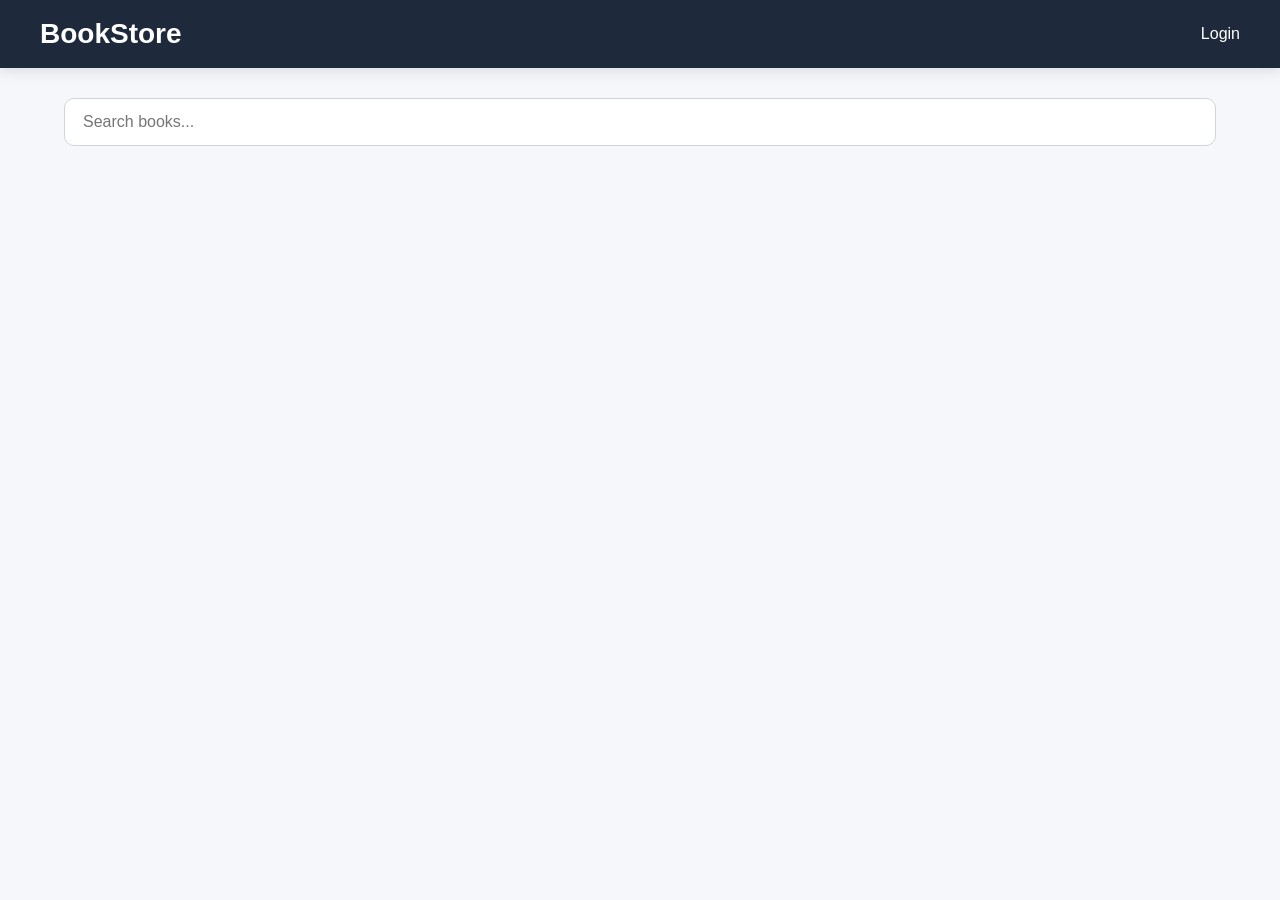
<file: frontend/index.html>
<!DOCTYPE html>
<html>
<head>
    <meta charset="UTF-8">
    <title>Online Bookstore</title>
    <link rel="stylesheet" href="css/style.css">
</head>
<body>

<nav>
    <h2>BookStore</h2>
    <div>
        <div id="navLinks"></div>
    </div>
</nav>

<div class="container">
    <input type="text" id="search" placeholder="Search books...">
    <div id="bookList" class="book-grid"></div>
</div>
<script src="js/common.js"></script>
<script src="js/books.js"></script>
</body>
</html>
</file>
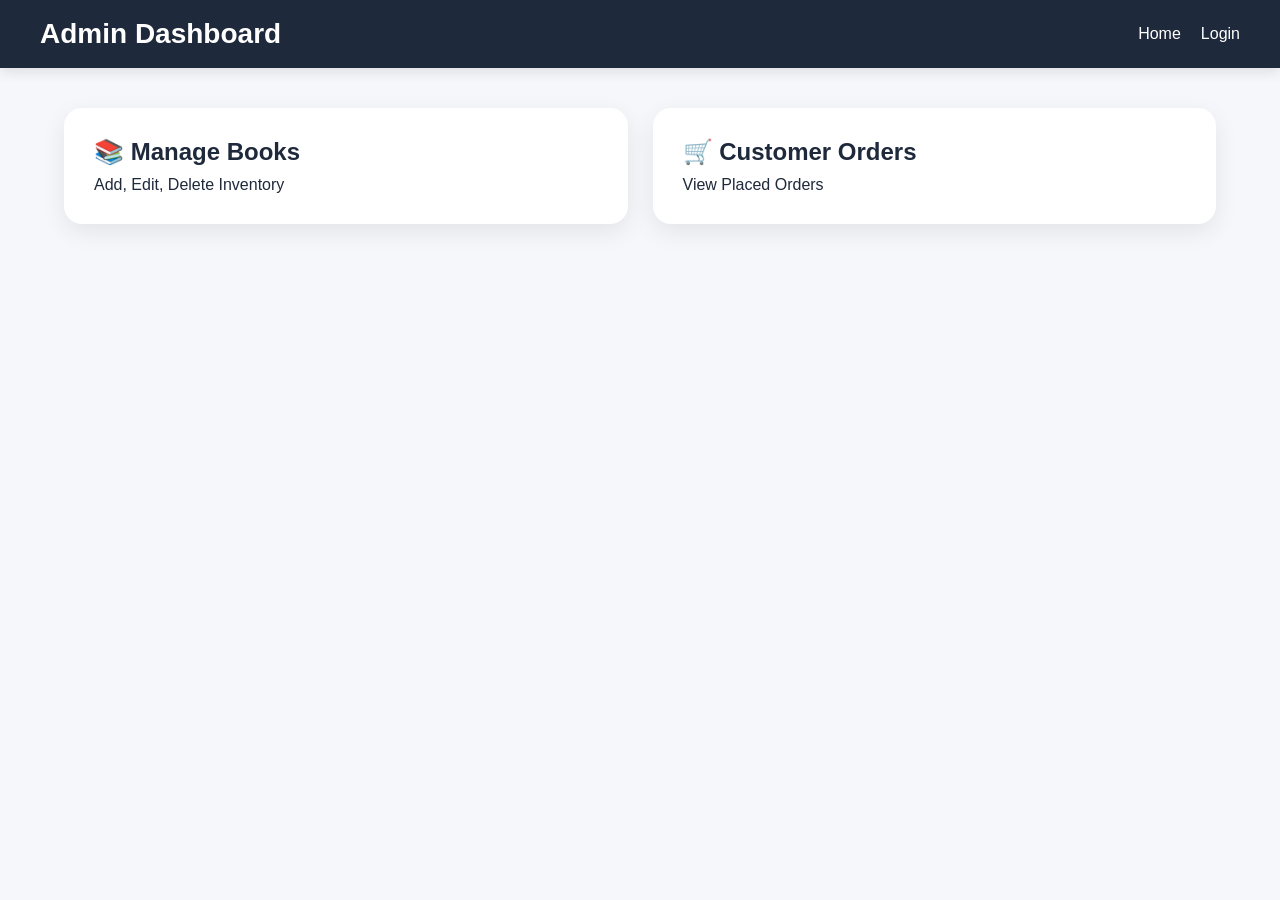
<file: frontend/admin.html>
<!DOCTYPE html>
<html>
<head>
    <title>Admin Dashboard</title>
    <link rel="stylesheet" href="css/style.css">
</head>
<body>

<nav>
    <h2>Admin Dashboard</h2>
    <div id="navLinks"></div>
</nav>

<div class="container admin-dashboard">

    <a href="manage-books.html" class="admin-card">
        <h2>📚 Manage Books</h2>
        <p>Add, Edit, Delete Inventory</p>
    </a>

    <a href="orders.html" class="admin-card">
        <h2>🛒 Customer Orders</h2>
        <p>View Placed Orders</p>
    </a>

</div>

<script src="js/common.js"></script>

</body>
</html>
</file>
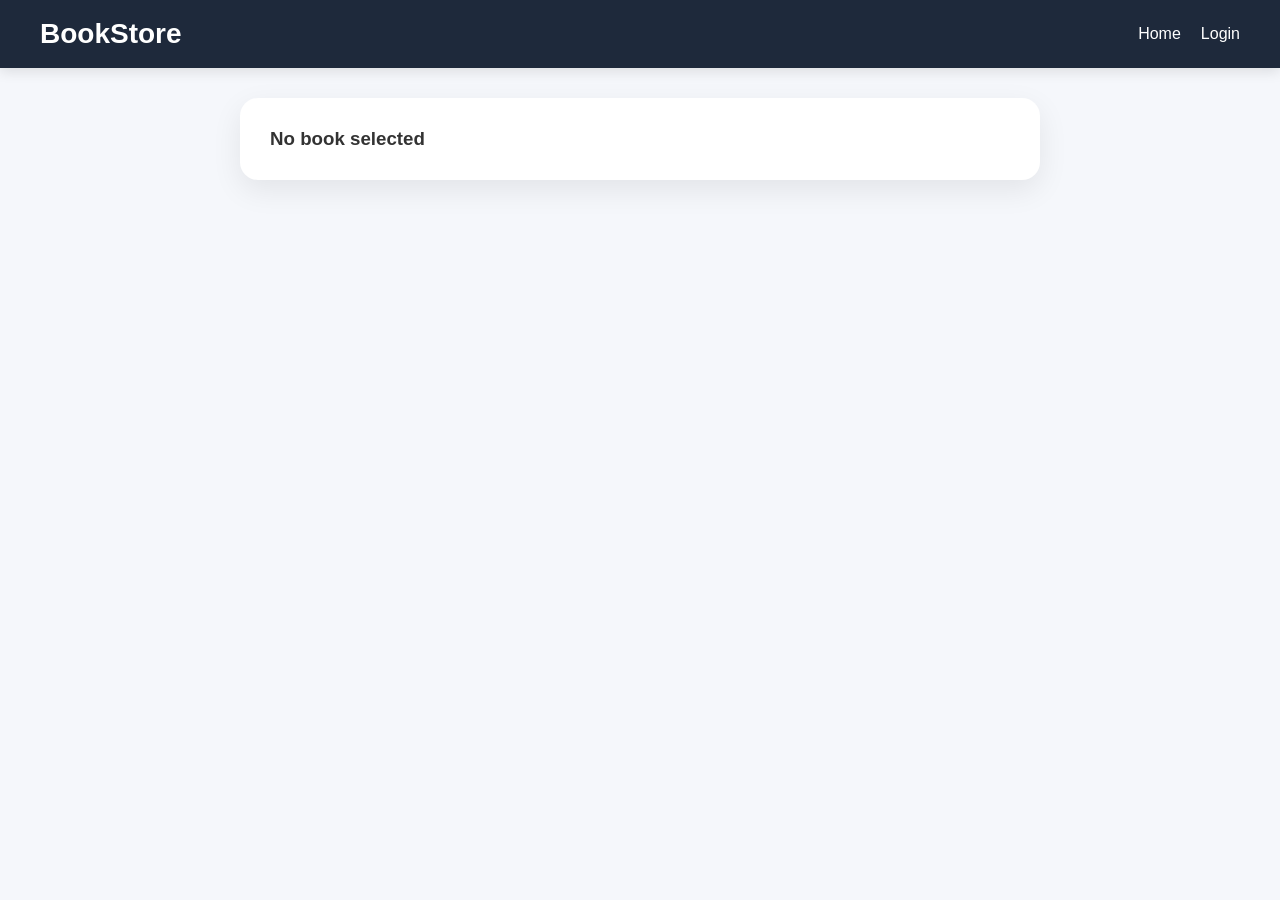
<file: frontend/book-details.html>
<!DOCTYPE html>
<html>
<head>
    <meta charset="UTF-8">
    <title>Book Details</title>
    <link rel="stylesheet" href="css/style.css">
</head>
<body>
<nav>
    <h2>BookStore</h2>
    <div id="navLinks"></div>
</nav>

<div class="container">
    <div id="bookDetails"></div>
</div>
<script src="js/common.js"></script>
<script src="js/cart.js"></script>
</body>
</html>
</file>
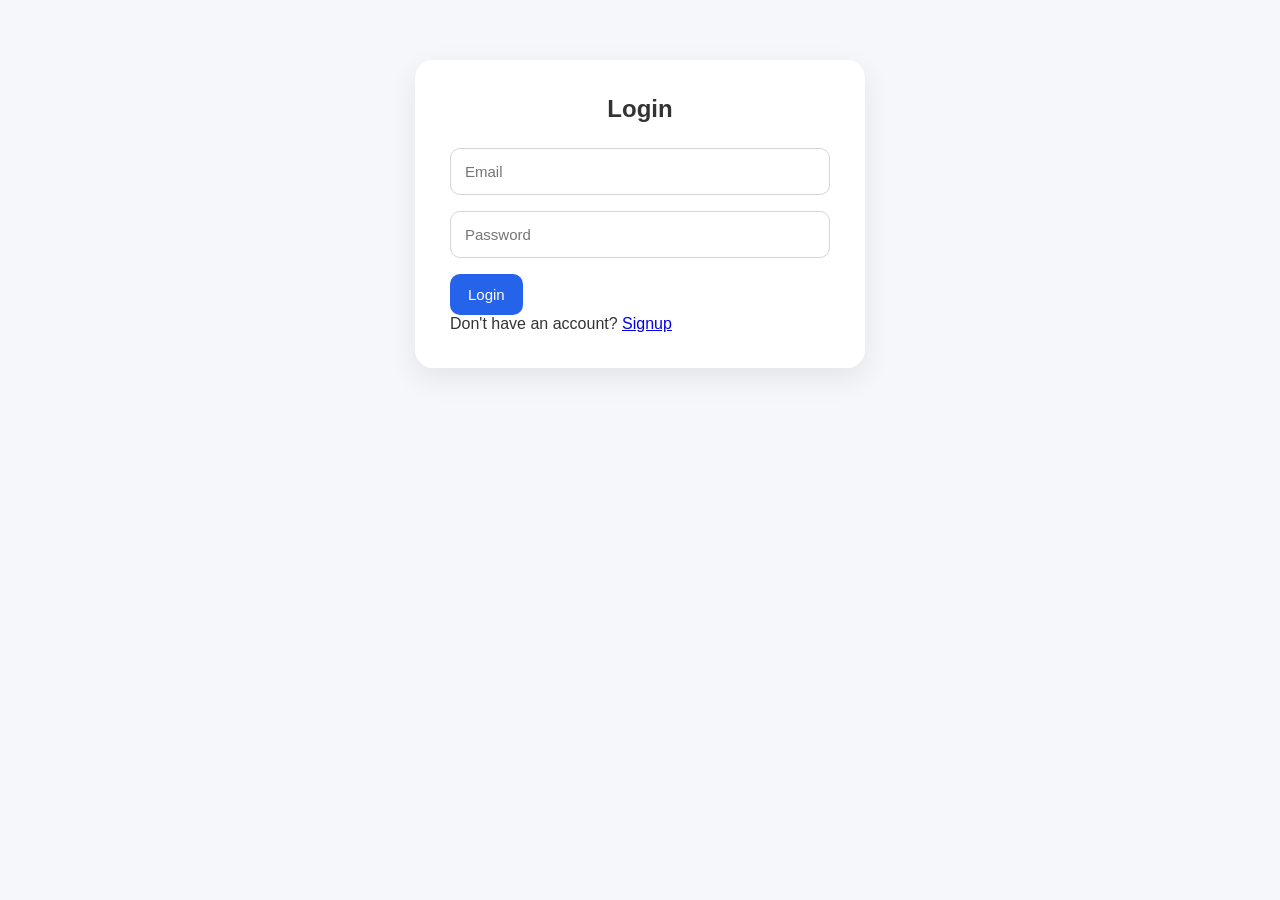
<file: frontend/cart.html>
<!DOCTYPE html>
<html>
<head>
    <meta charset="UTF-8">
    <title>Cart</title>
    <link rel="stylesheet" href="css/style.css">
</head>
<body>

<!-- NAVBAR FIRST -->
<nav>
    <h2>BookStore</h2>
    <div id="navLinks"></div>
</nav>

<!-- MAIN CONTENT -->
<div class="container">

    <h2>Your Cart</h2>

    <div id="cartItems"></div>

    <h3 id="totalPrice"></h3>

    <button onclick="checkout()">Checkout</button>

</div>

<script src="js/common.js"></script>
<script src="js/checkout.js"></script>

</body>
</html>
</file>
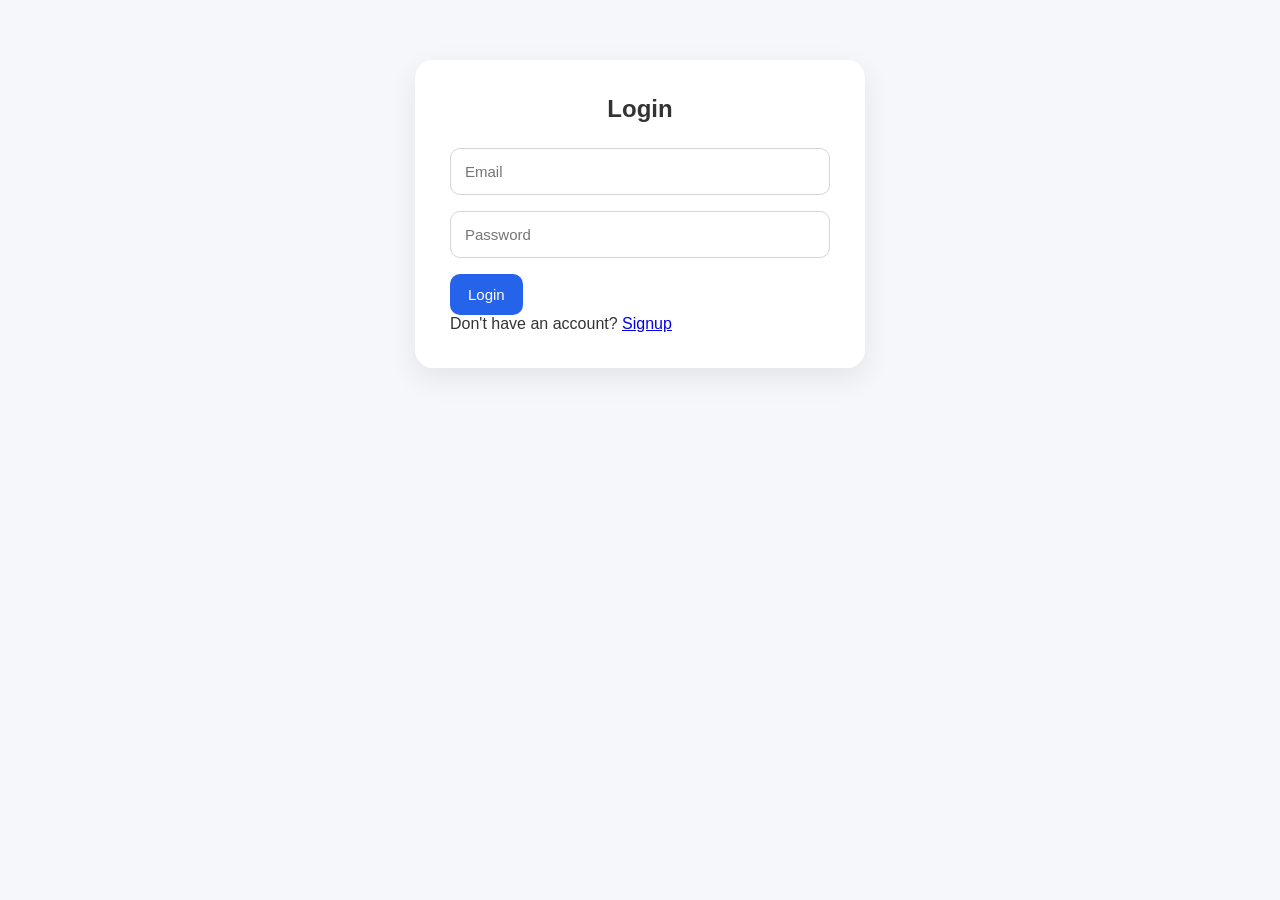
<file: frontend/login.html>
<!DOCTYPE html>
<html>
<head>
    <meta charset="UTF-8">
    <title>Login</title>
    <link rel="stylesheet" href="css/style.css">
</head>
<body>

<div class="auth-box">
    <h2>Login</h2>

    <input type="email" id="loginEmail" placeholder="Email">
    <input type="password" id="loginPassword" placeholder="Password">

    <button onclick="login()">Login</button>

    <p>Don't have an account? <a href="signup.html">Signup</a></p>
</div>

<script src="js/auth.js"></script>
</body>
</html>
</file>
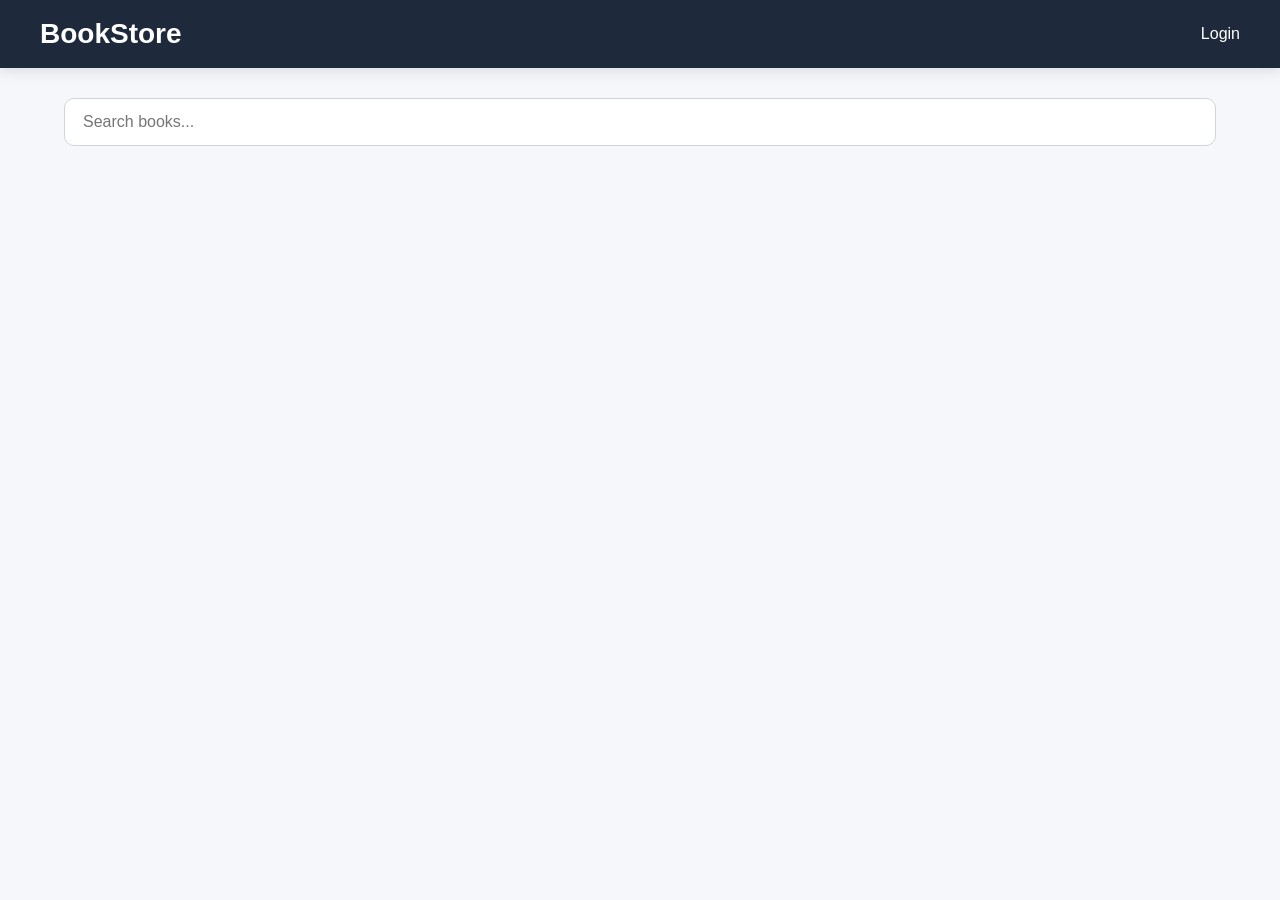
<file: frontend/manage-books.html>
<!DOCTYPE html>
<html>
<head>
    <meta charset="UTF-8">
    <title>Manage Books</title>
    <link rel="stylesheet" href="css/style.css">
</head>
<body>

<nav>
    <h2>Manage Books</h2>
    <div id="navLinks"></div>
</nav>

<div class="container">

    <div class="form-box">
        <h2>Add / Edit Book</h2>

        <input type="hidden" id="bookId">

        <input type="text" id="title" placeholder="Title">
        <input type="text" id="author" placeholder="Author">
        <input type="text" id="description" placeholder="Description">
        <input type="number" id="price" placeholder="Price">
        <input type="text" id="imageUrl" placeholder="Image URL">
        <input type="number" id="stock" placeholder="Stock">

        <button onclick="saveBook()">Save Book</button>
    </div>

    <h2>All Books</h2>
    <div id="adminBookList"></div>

</div>

<script src="js/common.js"></script>
<script src="js/admin.js"></script>

</body>
</html>
</file>
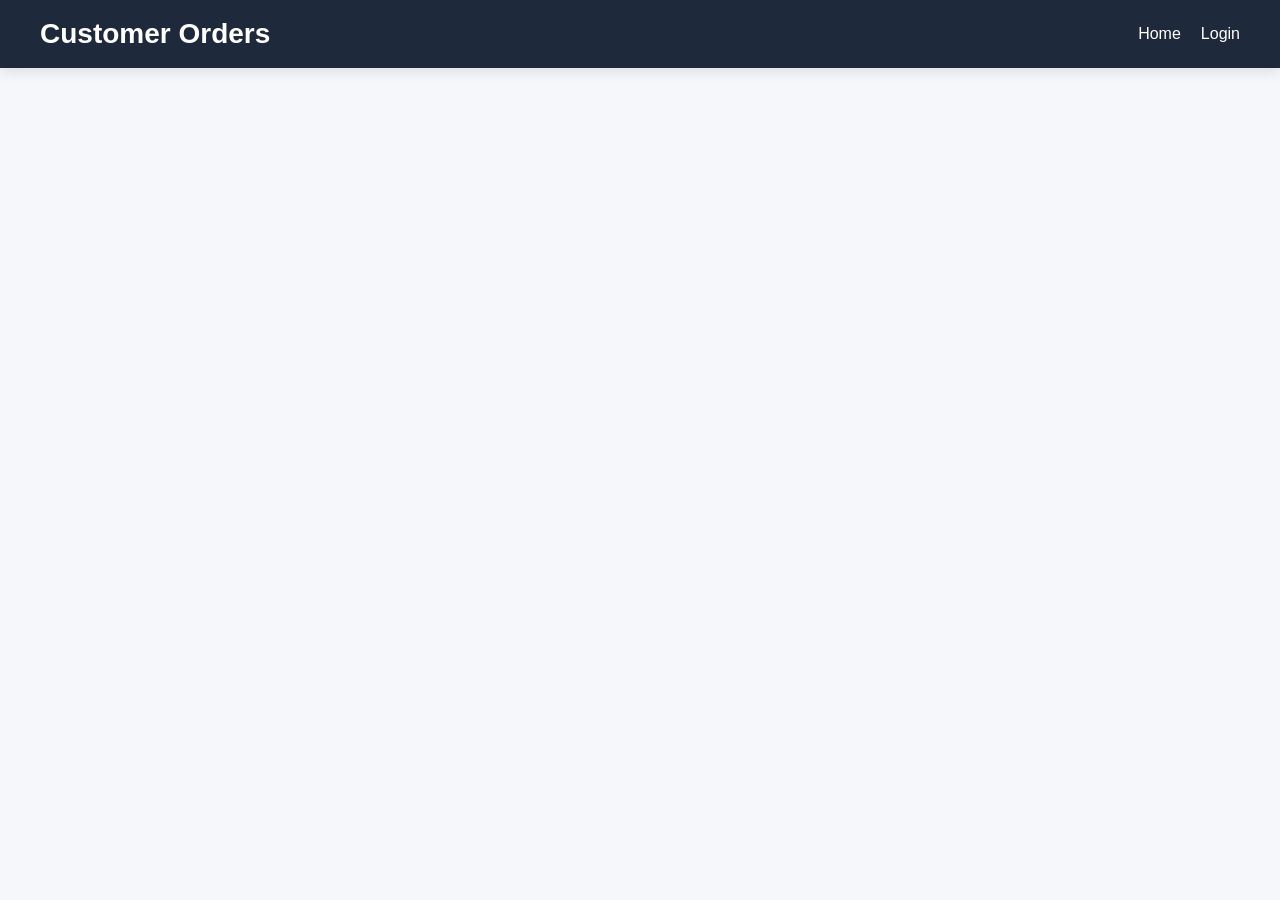
<file: frontend/orders.html>
<!DOCTYPE html>
<html>
<head>
  <meta charset="UTF-8">
  <title>Customer Orders</title>
  <link rel="stylesheet" href="css/style.css">
</head>
<body>

<nav>
  <h2>Customer Orders</h2>
  <div id="navLinks"></div>
</nav>

<div class="container">
  <div id="ordersList"></div>
</div>

<script src="js/common.js"></script>
<script src="js/admin-orders.js"></script>

</body>
</html>
</file>
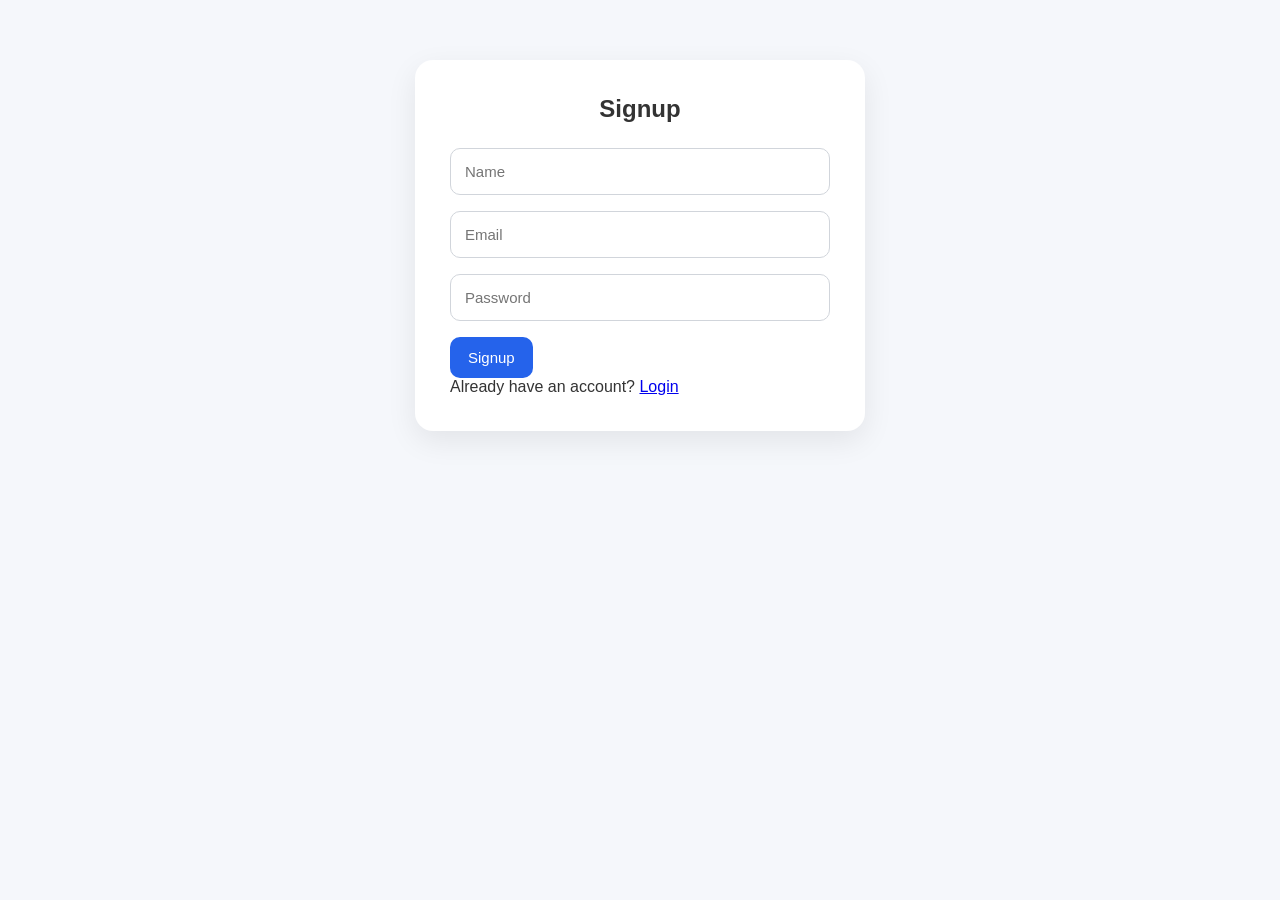
<file: frontend/signup.html>
<!DOCTYPE html>
<html>
<head>
    <meta charset="UTF-8">
    <title>Signup</title>
    <link rel="stylesheet" href="css/style.css">
</head>
<body>

<div class="auth-box">
    <h2>Signup</h2>

    <input type="text" id="signupName" placeholder="Name">
    <input type="email" id="signupEmail" placeholder="Email">
    <input type="password" id="signupPassword" placeholder="Password">

    <button onclick="signup()">Signup</button>

    <p>Already have an account? <a href="login.html">Login</a></p>
</div>

<script src="js/auth.js"></script>
</body>
</html>
</file>
<file: frontend/css/style.css>
* {
    margin: 0;
    padding: 0;
    box-sizing: border-box;
}

body {
    font-family: 'Segoe UI', sans-serif;
    background: #f5f7fb;
    color: #333;
}

/* NAVBAR */
nav {
    background: #1e293b;
    color: white;
    padding: 18px 40px;
    display: flex;
    justify-content: space-between;
    align-items: center;
    box-shadow: 0 4px 12px rgba(0,0,0,0.1);
}

nav h2 {
    font-size: 28px;
    font-weight: 700;
}

nav a {
    color: white;
    text-decoration: none;
    margin-left: 20px;
    font-weight: 500;
    transition: 0.3s;
}

nav a:hover {
    color: #38bdf8;
}

/* MAIN CONTAINER */
.container {
    width: 90%;
    max-width: 1300px;
    margin: 30px auto;
}

/* SEARCH BAR */
#search {
    padding: 14px 18px;
    font-size: 16px;
    border-radius: 10px;
    border: 1px solid #d1d5db;
    margin-bottom: 30px;
}

/* BOOK GRID */
.book-grid {
    display: grid;
    grid-template-columns: repeat(auto-fit, minmax(280px, 1fr));
    gap: 28px;
}

/* BOOK CARD */
.book-card {
    background: white;
    border-radius: 16px;
    padding: 18px;
    box-shadow: 0 8px 25px rgba(0,0,0,0.08);
    transition: 0.3s;
}

.book-card:hover {
    transform: translateY(-5px);
}

.book-card img {
    width: 100%;
    height: 280px;
    object-fit: cover;
    border-radius: 12px;
    margin-bottom: 15px;
}

.book-card h3 {
    font-size: 24px;
    margin-bottom: 10px;
}

.book-card p {
    margin-bottom: 10px;
    font-size: 16px;
}

/* BUTTONS */
button {
    background: #2563eb;
    color: white;
    border: none;
    padding: 12px 18px;
    border-radius: 10px;
    cursor: pointer;
    font-size: 15px;
    transition: 0.3s;
}

button:hover {
    background: #1d4ed8;
}

/* FORM CARDS */
.auth-box,
.form-box {
    max-width: 450px;
    margin: 60px auto;
    background: white;
    padding: 35px;
    border-radius: 18px;
    box-shadow: 0 10px 30px rgba(0,0,0,0.08);
}

.auth-box h2,
.form-box h2 {
    margin-bottom: 25px;
    text-align: center;
}

/* INPUTS */
input,
textarea {
    width: 100%;
    padding: 14px;
    margin-bottom: 16px;
    border: 1px solid #d1d5db;
    border-radius: 10px;
    font-size: 15px;
}

/* CART */
#cartItems .book-card {
    margin-bottom: 20px;
}

#totalPrice {
    margin: 20px 0;
    font-size: 24px;
    font-weight: bold;
}

/* BOOK DETAILS PAGE */
#bookDetails {
    max-width: 800px;
    margin: auto;
    background: white;
    padding: 30px;
    border-radius: 18px;
    box-shadow: 0 10px 30px rgba(0,0,0,0.08);
}

#bookDetails img {
    width: 100%;
    max-width: 350px;
    display: block;
    margin: auto;
    border-radius: 12px;
    margin-bottom: 20px;
}

/* MOBILE */
@media (max-width: 768px) {
    nav {
        flex-direction: column;
        gap: 10px;
        text-align: center;
    }

    .container {
        width: 95%;
    }

    .auth-box,
    .form-box {
        width: 95%;
        padding: 25px;
    }
}

.cart-summary {
    margin-top: 25px;
    display: flex;
    justify-content: space-between;
    align-items: center;
    flex-wrap: wrap;
    gap: 20px;
}

.cart-summary h3 {
    font-size: 28px;
    color: #1e293b;
}

.cart-item {
    display: flex;
    gap: 25px;
    align-items: center;
    background: white;
    padding: 20px;
    border-radius: 18px;
    margin-bottom: 20px;
    box-shadow: 0 8px 25px rgba(0,0,0,0.06);
}

.cart-img {
    width: 140px;
    height: 200px;
    object-fit: cover;
    border-radius: 12px;
}

.cart-info {
    flex: 1;
}

.cart-info h3 {
    font-size: 28px;
    margin-bottom: 12px;
}

.cart-info p {
    margin-bottom: 10px;
    font-size: 16px;
}

.qty-controls {
    display: flex;
    align-items: center;
    gap: 15px;
    margin: 15px 0;
}

.qty-controls button {
    width: 40px;
    height: 40px;
    border-radius: 10px;
    font-size: 18px;
    padding: 0;
}

.qty-controls span {
    font-size: 20px;
    font-weight: bold;
    min-width: 20px;
    text-align: center;
}

.remove-btn {
    background: #ef4444;
}

.remove-btn:hover {
    background: #dc2626;
}

.admin-dashboard {
    display: grid;
    grid-template-columns: repeat(auto-fit, minmax(280px, 1fr));
    gap: 25px;
    margin-top: 40px;
}

.admin-card {
    background: white;
    padding: 30px;
    border-radius: 18px;
    text-decoration: none;
    color: #1e293b;
    box-shadow: 0 8px 25px rgba(0,0,0,0.08);
    transition: 0.3s;
}

.admin-card:hover {
    transform: translateY(-5px);
}

.admin-card h2 {
    margin-bottom: 10px;
}
</file>
